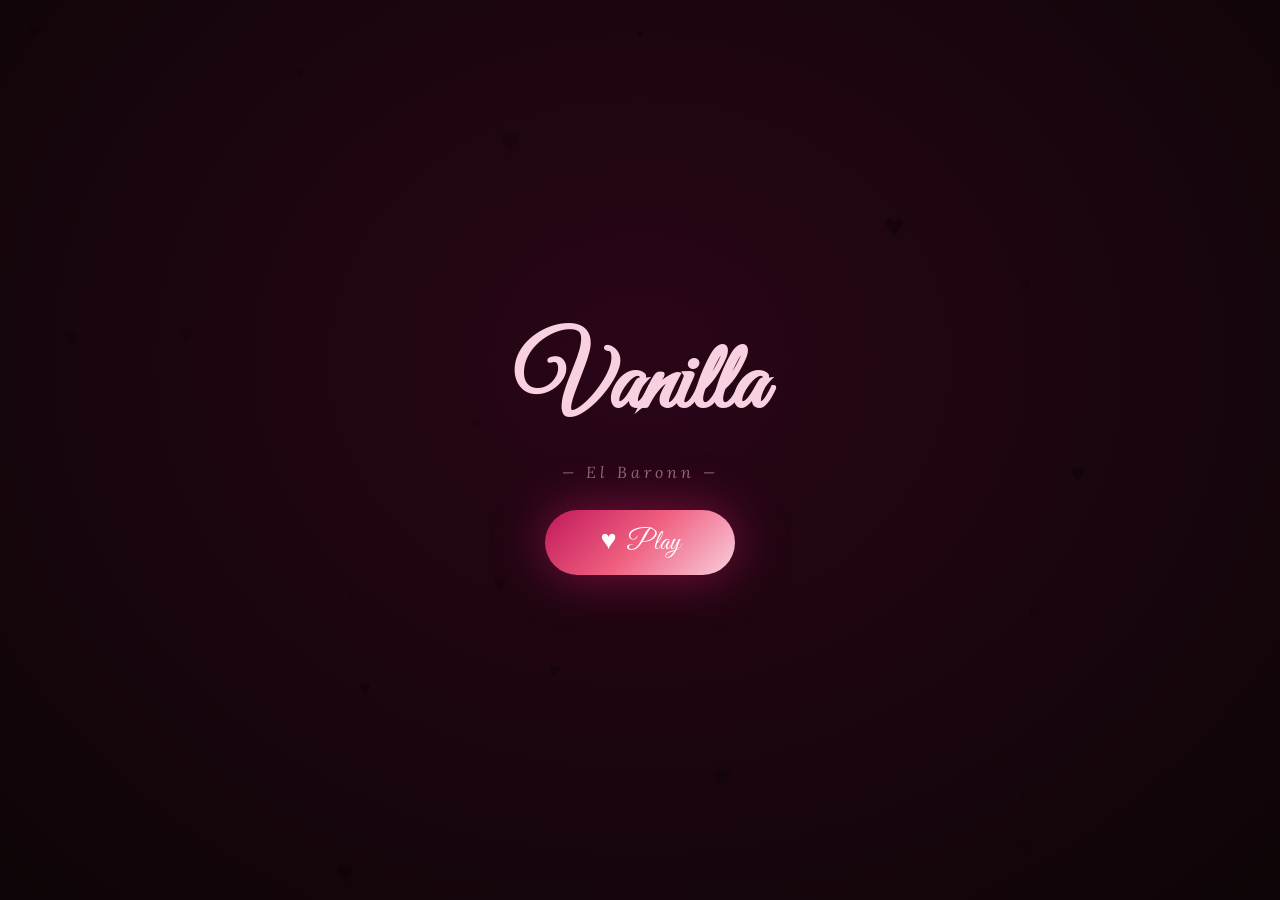
<file: lyrics.html>
<!DOCTYPE html>
<html lang="en">
<head>
  <meta charset="UTF-8">
  <meta name="viewport" content="width=device-width, initial-scale=1.0">
  <title>Vanilla — El Baronn</title>
  <link href="https://fonts.googleapis.com/css2?family=Abril+Fatface&family=Lora:ital,wght@0,400;1,400&family=Great+Vibes&display=swap" rel="stylesheet">
  <link rel="stylesheet" href="lyrics.css">
</head>
<body>

  <canvas id="bg-canvas"></canvas>
  <div id="bg-blur"></div>

  <div id="splash">
    <div id="splash-hearts"></div>
    <h2>Vanilla</h2>
    <p>— El Baronn —</p>
    <button id="start-btn">&#9829;&nbsp; Play</button>
  </div>

  <div id="header">
    <div class="tb">
      <h1>Vanilla</h1>
      <div class="hl"></div>
      <p>El Baronn</p>
    </div>
    <button id="dl-btn">&#11015;&nbsp; Download</button>
  </div>

  <div id="stage">
    <div id="lyric-box"></div>
  </div>

  <div id="viz"></div>

  <div id="player">
    <div id="prog-track">
      <div id="prog-fill"></div>
    </div>
    <div id="ctrl">
      <span class="tt" id="ct">0:00</span>
      <button id="play-btn">&#9654;</button>
      <div class="right-ctrl">
        <span class="tt" id="dt">0:00</span>
        <div class="vr">
          <span>&#128266;</span>
          <input type="range" id="vol" min="0" max="1" step="0.01" value="0.85">
        </div>
      </div>
    </div>
  </div>

  <!-- Change vanilla.mp3 to your audio file name -->
  <audio id="aud" preload="auto">
    <source src="Vanilla - El Baronn.mp3" type="audio/mpeg">
  </audio>

  <script src="lyrics.js"></script>
</body>
</html>
</file>
<file: lyrics.css>
*, *::before, *::after {
  box-sizing: border-box;
  margin: 0;
  padding: 0;
}

html, body {
  width: 100%;
  height: 100%;
  overflow: hidden;
  background: #0d0507;
  font-family: 'Lora', serif;
}

/* BACKGROUND */
#bg-canvas {
  position: fixed;
  inset: 0;
  z-index: 0;
  width: 100%;
  height: 100%;
}

#bg-blur {
  position: fixed;
  inset: 0;
  z-index: 1;
  backdrop-filter: blur(20px);
  -webkit-backdrop-filter: blur(20px);
  background: rgba(8, 2, 6, 0.5);
}

/* FLOATING HEARTS */
.fheart {
  position: fixed;
  z-index: 2;
  pointer-events: none;
  opacity: 0;
  animation: fh linear infinite;
}

@keyframes fh {
  0%   { opacity: 0; transform: translateY(0) scale(0); }
  10%  { opacity: 0.6; }
  90%  { opacity: 0.2; }
  100% { opacity: 0; transform: translateY(-110vh) scale(1.2) rotate(20deg); }
}

/* PETALS */
.petal {
  position: fixed;
  z-index: 2;
  pointer-events: none;
  width: 9px;
  height: 13px;
  background: radial-gradient(ellipse at 40% 35%, #f8b4c8, #b0104a);
  border-radius: 50% 0 50% 0;
  opacity: 0;
  animation: pf linear infinite;
}

@keyframes pf {
  0%   { opacity: 0; transform: translateY(-5vh) rotate(0deg); }
  10%  { opacity: 0.8; }
  100% { opacity: 0; transform: translateY(110vh) rotate(500deg) translateX(50px); }
}

/* HEADER */
#header {
  position: fixed;
  top: 0; left: 0; right: 0;
  z-index: 20;
  padding: 20px 28px 14px;
  display: flex;
  align-items: flex-end;
  justify-content: space-between;
  background: linear-gradient(to bottom, rgba(8,2,6,0.95) 60%, transparent);
}

.tb h1 {
  font-family: 'Great Vibes', cursive;
  font-size: clamp(2rem, 5vw, 3.5rem);
  color: #f9d0e0;
  line-height: 1;
  text-shadow: 0 0 40px rgba(255,100,150,0.6);
}

.tb p {
  font-family: 'Lora', serif;
  font-style: italic;
  font-size: 0.85rem;
  color: rgba(255,200,220,0.55);
  letter-spacing: 0.2em;
  margin-top: 3px;
}

.hl {
  height: 1px;
  width: 110px;
  margin: 5px 0;
  background: linear-gradient(90deg, transparent, #e8607a, #f9d0e0, #e8607a, transparent);
}

#dl-btn {
  background: none;
  border: 1px solid rgba(249,208,224,0.35);
  color: #f9d0e0;
  padding: 8px 18px;
  border-radius: 20px;
  font-family: 'Lora', serif;
  font-style: italic;
  font-size: 0.82rem;
  letter-spacing: 0.1em;
  cursor: pointer;
  transition: all 0.3s;
}

#dl-btn:hover {
  background: rgba(249,208,224,0.1);
  border-color: #f9d0e0;
}

/* STAGE */
#stage {
  position: fixed;
  inset: 0;
  z-index: 10;
  display: flex;
  align-items: center;
  justify-content: center;
}

#lyric-box {
  width: 100%;
  max-width: 820px;
  padding: 0 28px;
  display: flex;
  flex-direction: column;
  align-items: center;
  gap: 14px;
  min-height: 100px;
}

/* GROUPS */
.group {
  display: none;
  flex-direction: column;
  align-items: center;
  gap: 14px;
  width: 100%;
}

.group.active {
  display: flex;
}

.group.leaving {
  display: flex;
  animation: groupOut 0.35s ease forwards;
}

@keyframes groupOut {
  from { opacity: 1; transform: translateY(0); }
  to   { opacity: 0; transform: translateY(-20px); }
}

/* BADGES */
.badge {
  display: inline-block;
  padding: 12px 30px;
  border-radius: 10px;
  border: 2px solid rgba(255, 100, 150, 0.8);
  background: transparent;
  font-family: 'Abril Fatface', cursive;
  font-size: clamp(1.1rem, 3.5vw, 2rem);
  color: #ffffff;
  letter-spacing: 0.05em;
  line-height: 1.3;
  text-align: center;
  text-shadow: 0 0 20px rgba(255,150,180,0.9), 0 0 50px rgba(255,80,120,0.5);
  box-shadow:
    0 0 12px rgba(255,100,150,0.5),
    0 0 28px rgba(255,80,120,0.3),
    inset 0 0 12px rgba(255,100,150,0.04);

  opacity: 0;
  transform: translateY(10px) scale(0.97);
  transition: opacity 0.25s ease, transform 0.25s cubic-bezier(0.22, 1, 0.36, 1);
}

.badge.show {
  opacity: 1;
  transform: translateY(0) scale(1);
  animation: badgeGlow 2.5s ease-in-out infinite;
}

@keyframes groupOut {
  from { opacity: 1; transform: translateY(0) scale(1); }
  to   { opacity: 0; transform: translateY(-10px) scale(0.98); }
}

.group.leaving {
  display: flex;
  animation: groupOut 0.2s ease forwards;
}
  50% {
    box-shadow: 0 0 22px rgba(255,150,180,0.9), 0 0 55px rgba(255,100,140,0.6), 0 0 90px rgba(255,60,100,0.3);
    border-color: rgba(255,170,200,1);
  }
}

/* VISUALIZER */
#viz {
  position: fixed;
  bottom: 90px;
  left: 50%;
  transform: translateX(-50%);
  display: flex;
  gap: 3px;
  align-items: flex-end;
  z-index: 15;
  opacity: 0.25;
  pointer-events: none;
}

.vb {
  width: 3px;
  border-radius: 2px;
  background: linear-gradient(to top, #c0185a, #f9d0e0);
  transform-origin: bottom;
}

/* PLAYER */
#player {
  position: fixed;
  bottom: 0; left: 0; right: 0;
  z-index: 20;
  padding: 12px 28px 24px;
  background: linear-gradient(to top, rgba(8,2,6,0.97) 65%, transparent);
}

#prog-track {
  width: 100%;
  height: 4px;
  border-radius: 2px;
  background: rgba(255,210,220,0.15);
  cursor: pointer;
  margin-bottom: 14px;
  position: relative;
}

#prog-fill {
  height: 100%;
  width: 0%;
  border-radius: 2px;
  background: linear-gradient(90deg, #c0185a, #f9d0e0);
  transition: width 0.2s linear;
  position: relative;
}

#prog-fill::after {
  content: '';
  position: absolute;
  right: -5px;
  top: -4px;
  width: 12px;
  height: 12px;
  border-radius: 50%;
  background: #f9d0e0;
  box-shadow: 0 0 8px #f9d0e0;
}

#ctrl {
  display: flex;
  align-items: center;
  justify-content: space-between;
  gap: 12px;
}

.tt {
  font-family: 'Lora', serif;
  font-size: 0.78rem;
  color: rgba(255,210,220,0.45);
  letter-spacing: 0.08em;
  min-width: 36px;
}

.right-ctrl {
  display: flex;
  align-items: center;
  gap: 14px;
}

#play-btn {
  width: 54px;
  height: 54px;
  border-radius: 50%;
  border: none;
  cursor: pointer;
  background: linear-gradient(135deg, #c0185a, #f9d0e0);
  font-size: 1.3rem;
  color: #fff;
  display: flex;
  align-items: center;
  justify-content: center;
  box-shadow: 0 0 30px rgba(192,24,90,0.55);
  transition: transform 0.18s, box-shadow 0.18s;
  flex-shrink: 0;
}

#play-btn:hover {
  transform: scale(1.08);
  box-shadow: 0 0 50px rgba(192,24,90,0.85);
}

.vr {
  display: flex;
  align-items: center;
  gap: 7px;
  color: rgba(255,210,220,0.4);
  font-size: 0.9rem;
}

#vol {
  -webkit-appearance: none;
  appearance: none;
  width: 68px;
  height: 3px;
  border-radius: 2px;
  background: rgba(255,210,220,0.18);
  outline: none;
  cursor: pointer;
}

#vol::-webkit-slider-thumb {
  -webkit-appearance: none;
  width: 12px;
  height: 12px;
  border-radius: 50%;
  background: #f9d0e0;
  cursor: pointer;
}

/* SPLASH */
#splash {
  position: fixed;
  inset: 0;
  z-index: 50;
  display: flex;
  flex-direction: column;
  align-items: center;
  justify-content: center;
  gap: 16px;
  background: radial-gradient(ellipse at 50% 40%, #2a0518, #0d0507);
  transition: opacity 0.8s ease, visibility 0.8s ease;
}

#splash.gone {
  opacity: 0;
  visibility: hidden;
}

#splash h2 {
  font-family: 'Great Vibes', cursive;
  font-size: clamp(3.5rem, 10vw, 6rem);
  color: #f9d0e0;
  animation: glow 2.5s ease-in-out infinite;
}

@keyframes glow {
  0%, 100% { text-shadow: 0 0 40px rgba(255,100,150,0.5); }
  50%       { text-shadow: 0 0 80px rgba(255,150,180,1), 0 0 160px rgba(255,80,120,0.4); }
}

#splash p {
  font-family: 'Lora', serif;
  font-style: italic;
  font-size: 1rem;
  color: rgba(255,200,220,0.5);
  letter-spacing: 0.25em;
}

#splash-hearts {
  position: absolute;
  inset: 0;
  pointer-events: none;
  overflow: hidden;
}

#start-btn {
  margin-top: 12px;
  padding: 15px 55px;
  border-radius: 50px;
  border: none;
  cursor: pointer;
  background: linear-gradient(135deg, #c0185a, #f06080, #f9d0e0);
  font-family: 'Great Vibes', cursive;
  font-size: 1.7rem;
  color: #fff;
  box-shadow: 0 0 50px rgba(192,24,90,0.6);
  transition: transform 0.2s, box-shadow 0.2s;
  animation: startPulse 2s ease-in-out infinite;
}

#start-btn:hover {
  transform: scale(1.06);
  box-shadow: 0 0 80px rgba(192,24,90,0.9);
}

@keyframes startPulse {
  0%, 100% { box-shadow: 0 0 50px rgba(192,24,90,0.6); }
  50%       { box-shadow: 0 0 80px rgba(192,24,90,0.9), 0 0 130px rgba(249,208,224,0.3); }
}
</file>
